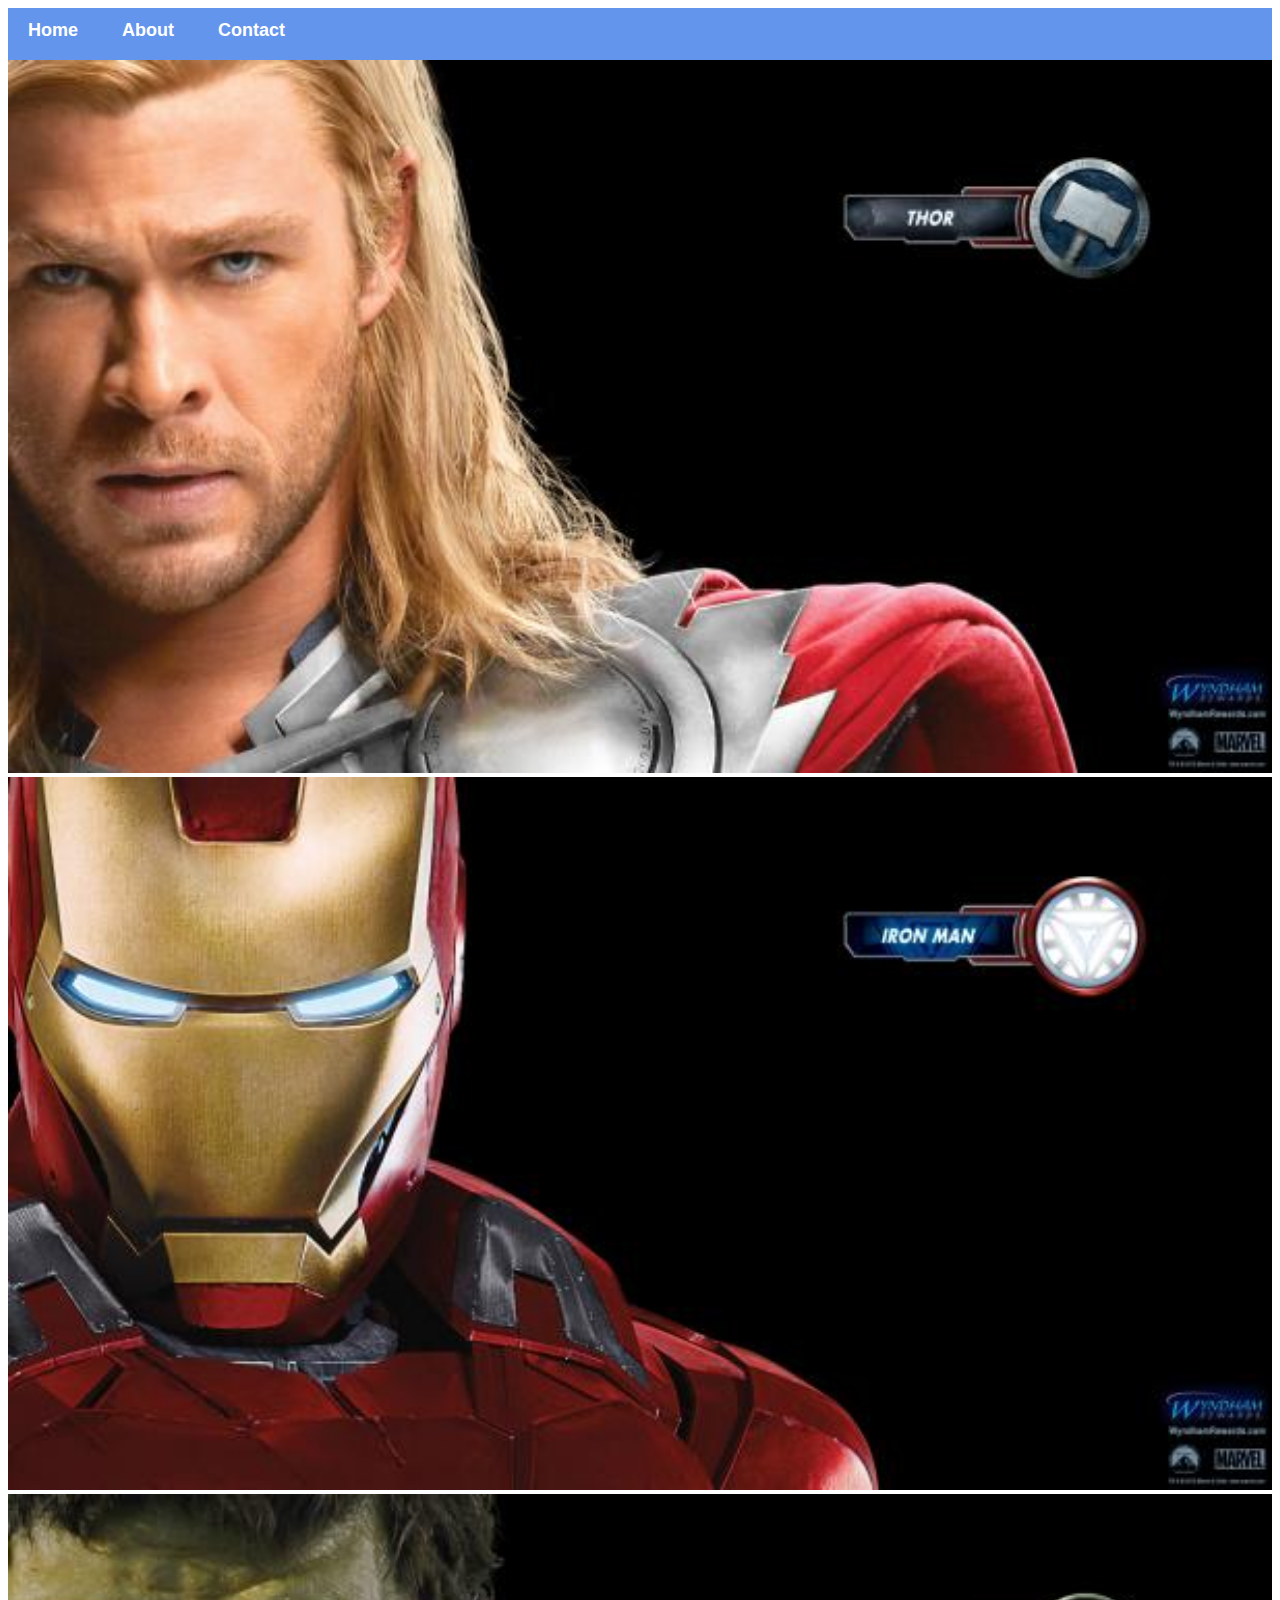
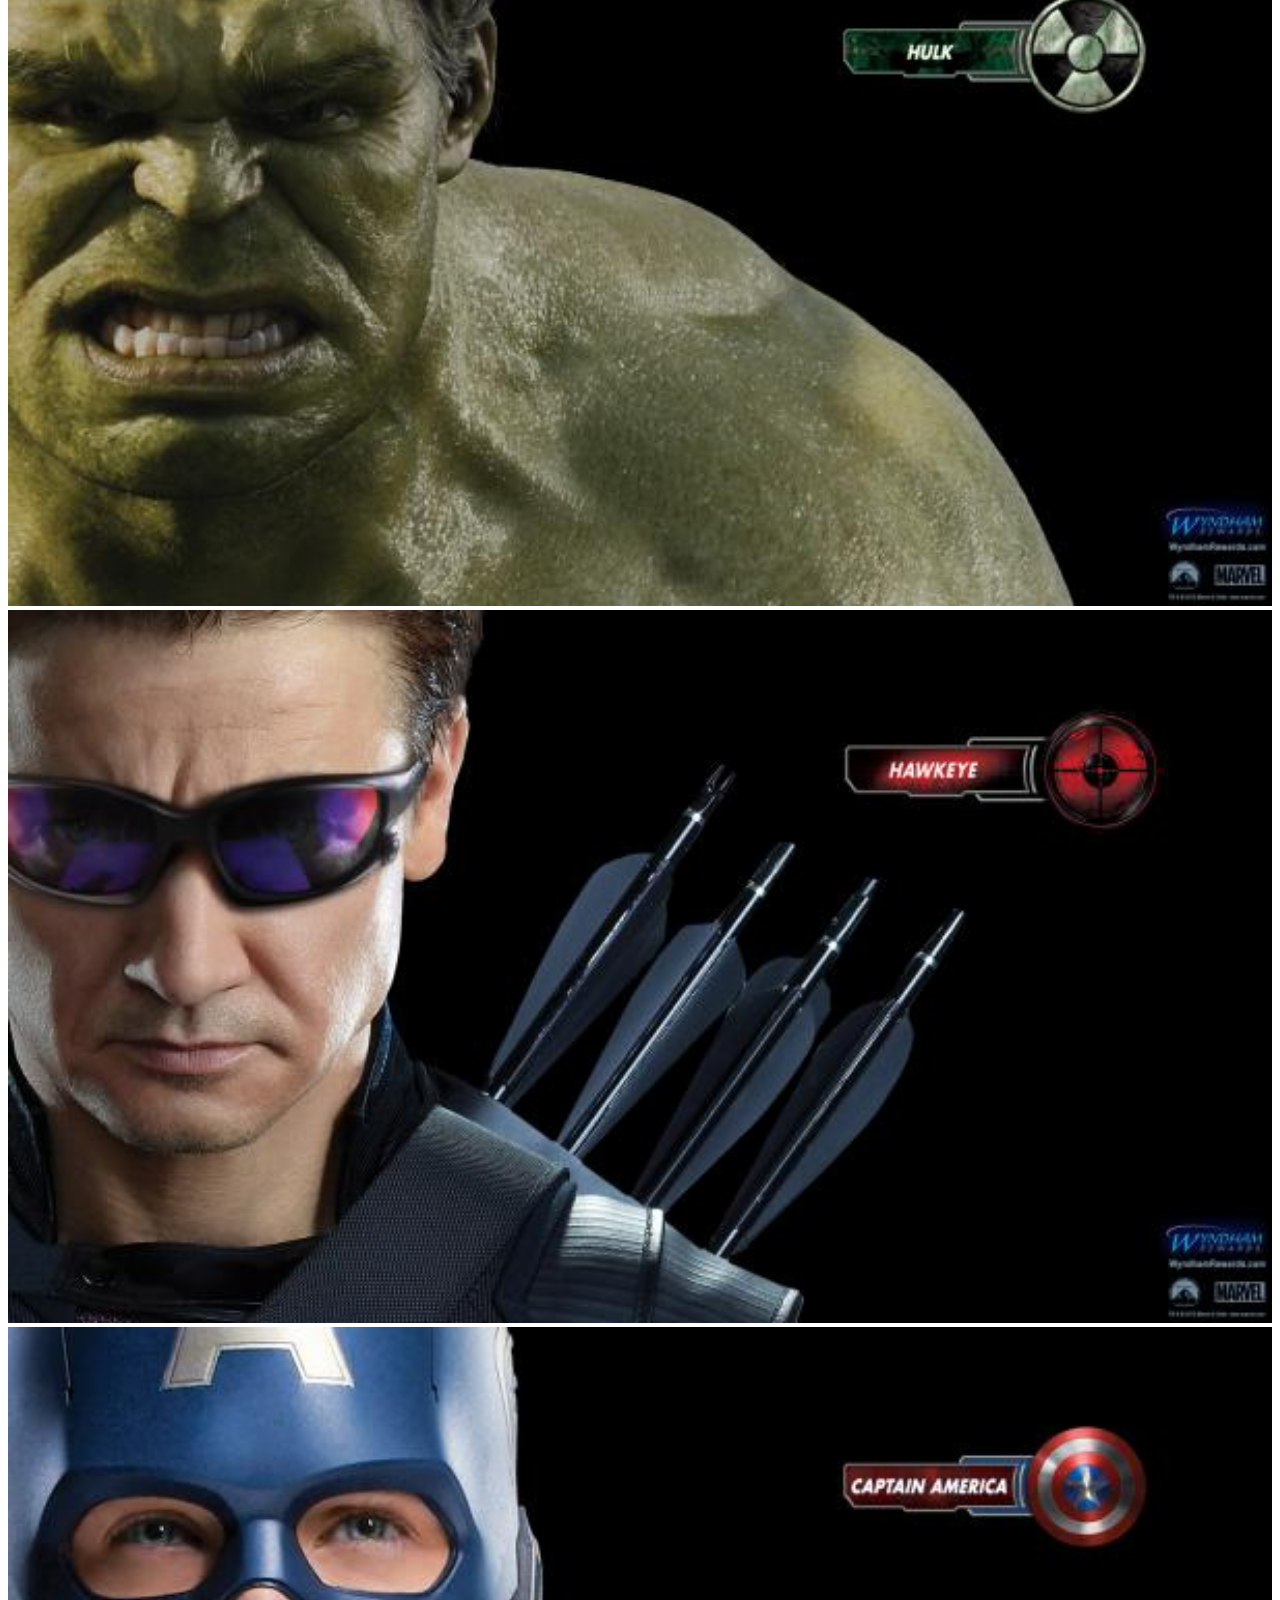
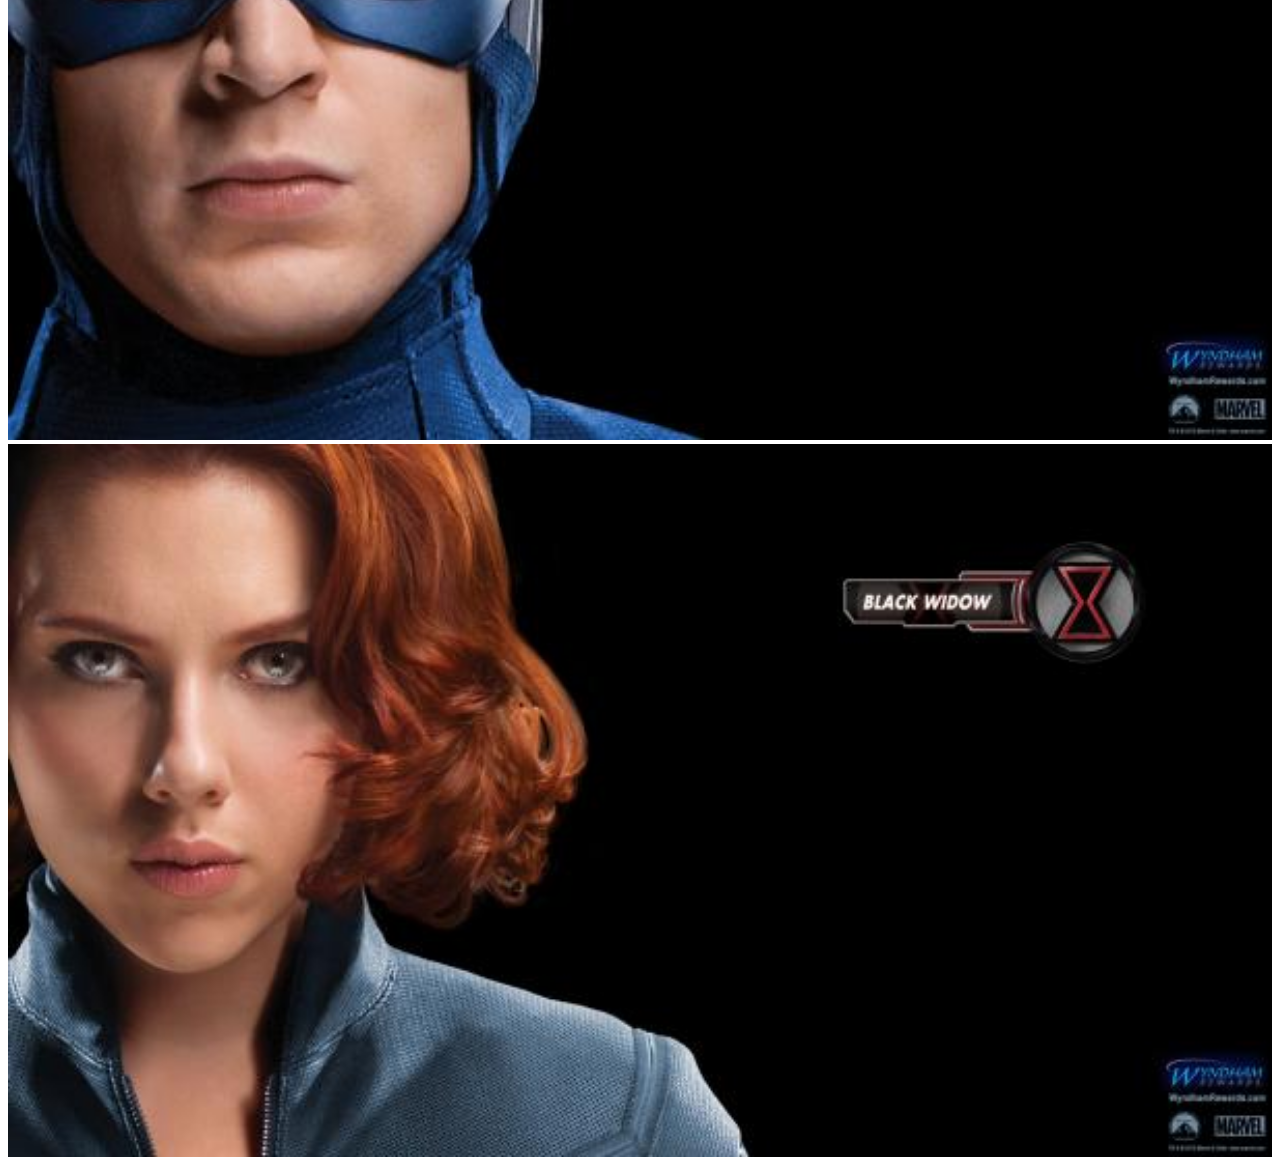
<file: index.html>
<!DOCTYPE html>
<html>
      <head>
            <link rel="stylesheet" href="style.css">
      </head>
      <body>
          <div id="menu">
          <a href="index.html">Home</a>
           <a href="about.html">About</a>
               <a href="contact.html">Contact</a>
          </div>
           <div class="gallery">
               <a href="avenger-1.html"><img src="images/avengers_01.jpg"/></a>
                <a href="avenger-2.html"><img src="images/avengers_02.jpg"/></a>
                <a href="avenger-3.html"><img src="images/avengers_03.jpg"/></a>
                <a href="avenger-4.html"><img src="images/avengers_04.jpg"/></a>
                <a href="avenger-5.html"><img src="images/avengers_05.jpg"/></a>
                <a href="avenger-6.html"><img src="images/avengers_06.jpg"/></a>
           </div>
         
      </body>
</html>
</file>
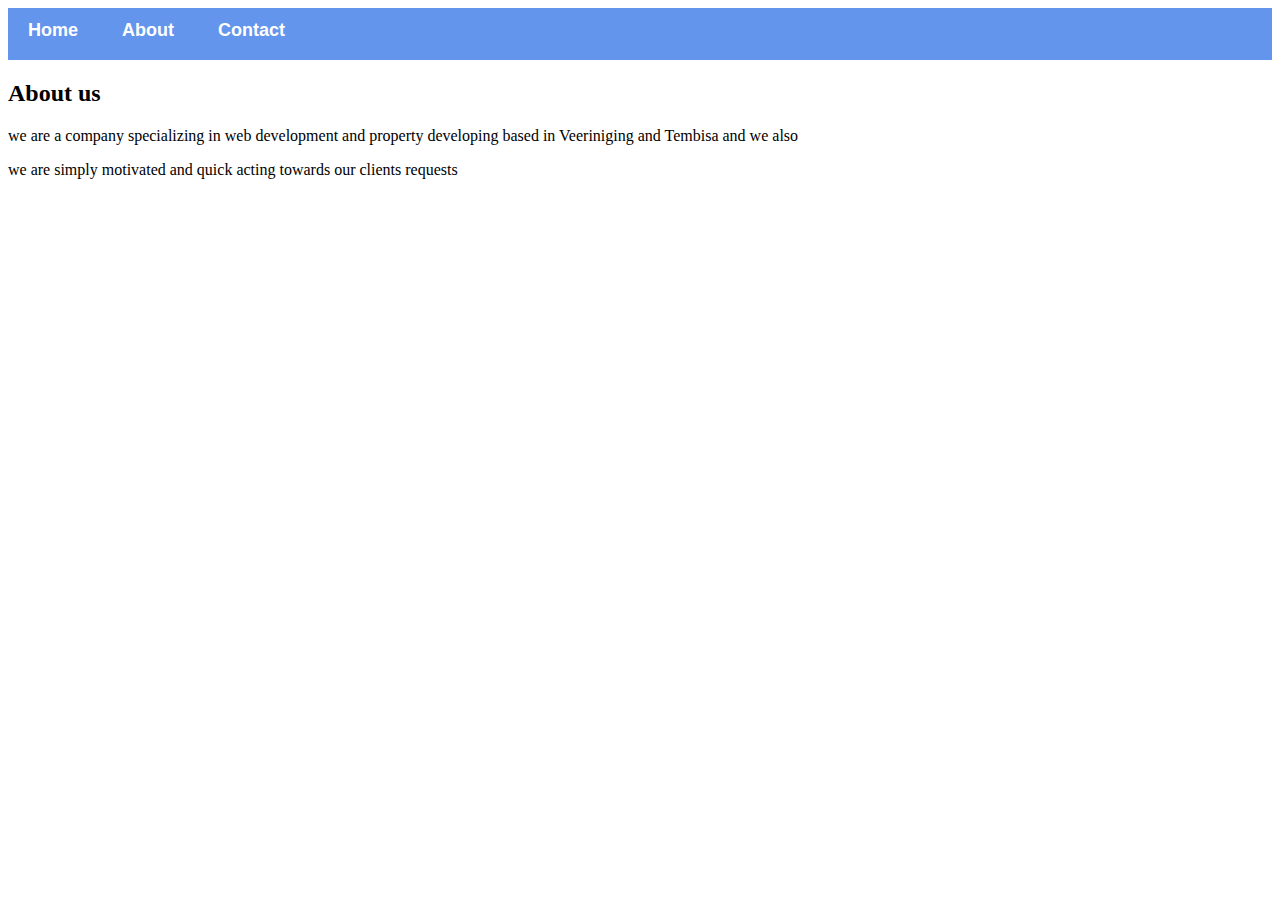
<file: about.html>
<!DOCTYPE html>
<html>
      <head>
            <link rel="stylesheet" href="style.css">
      </head>
      <body>
           <div id="menu">
               <a href="index.html">Home</a>
               <a href="about.html">About</a>
               <a href="contact.html">Contact</a>
           </div>
          
          <h2>About us</h2>
           <p>we are a company specializing in web development and property developing based in Veeriniging and Tembisa and we also </p>
          <P>we are simply motivated and quick acting towards our clients requests</P>
      </body>
</html>
</file>
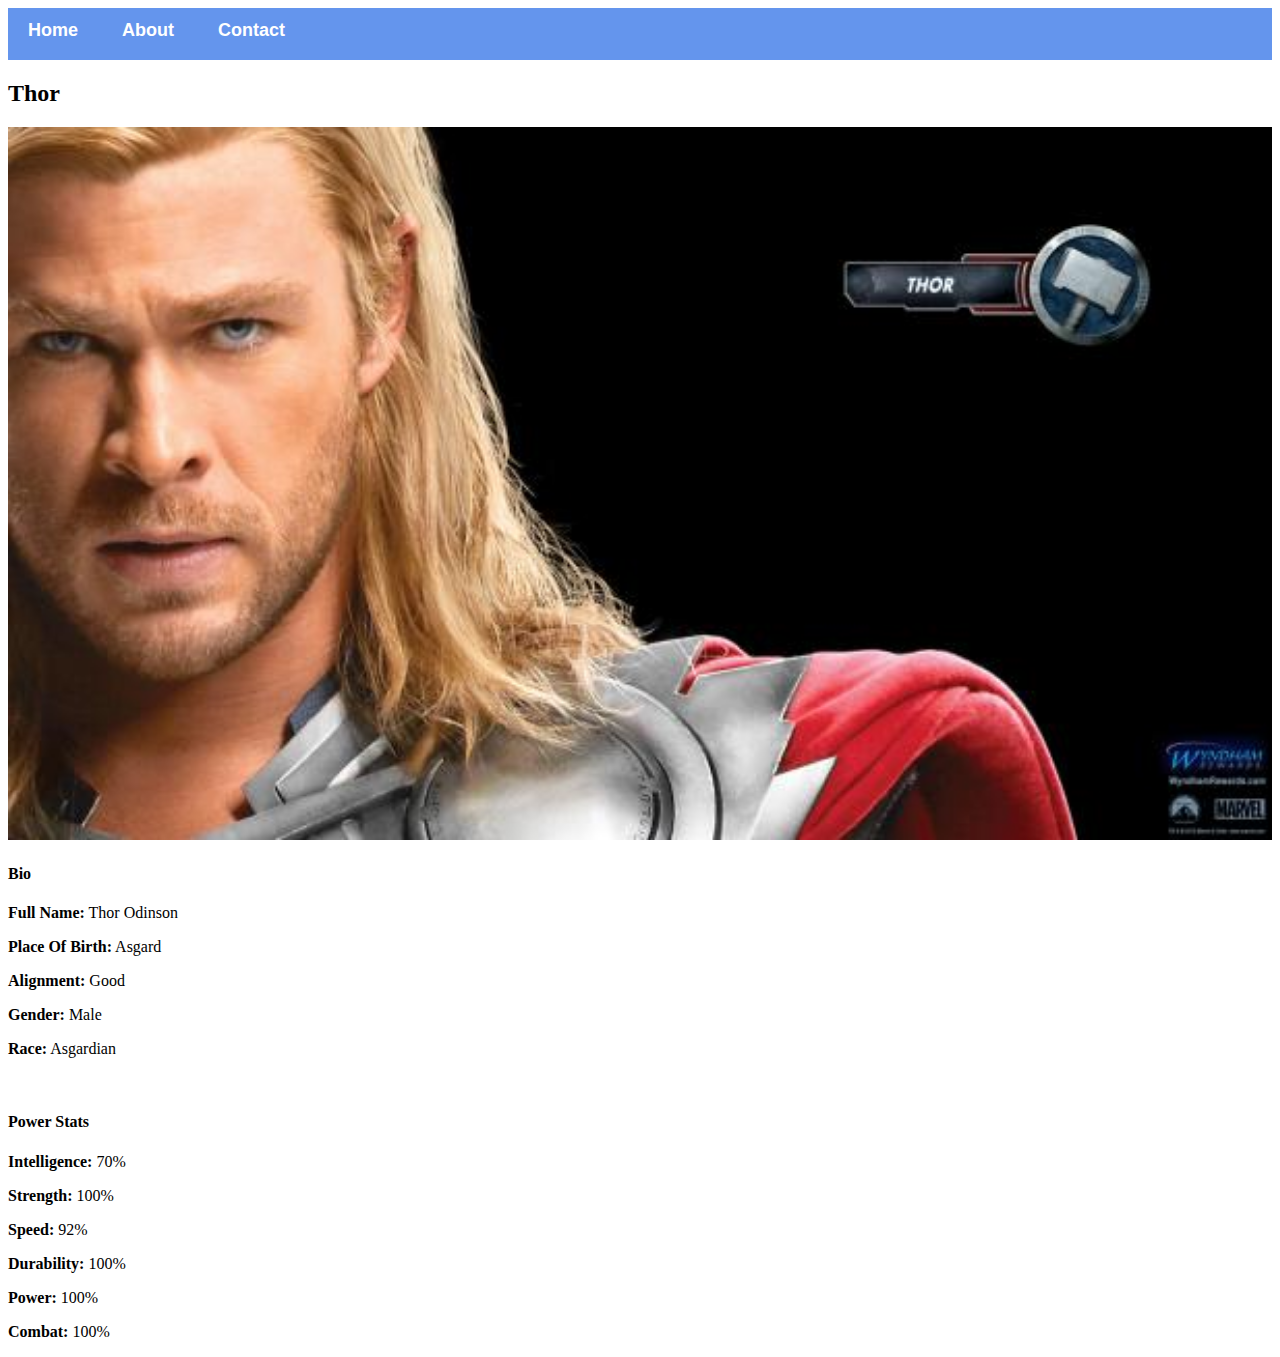
<file: avenger-1.html>
<!DOCTYPE html>
<html>
      <head>
            <link rel="stylesheet" href="style.css">
      </head>
      <body>
           <div id="menu">
          <a href="index.html">Home</a>
           <a href="about.html">About</a>
               <a href="contact.html">Contact</a>
          </div>
          
          <h2>Thor</h2>
           <div class="gallery">
               <img src="images/avengers_01.jpg"/>
           </div>
           <h4>Bio</h4> 
          <p><b>Full Name:</b> Thor Odinson</p> 
          <p><b>Place Of Birth:</b> Asgard</p> 
          <p><b>Alignment:</b> Good</p> 
           <p><b>Gender:</b> Male</p>
          <p><b>Race:</b> Asgardian</p> 
          <br/>
          <h4>Power Stats</h4>
          <p><b>Intelligence:</b> 70%</p>
          <p><b>Strength:</b> 100%</p>
          <p><b>Speed:</b> 92%</p>
          <p><b>Durability:</b> 100%</p>
          <p><b>Power:</b> 100%</p>
          <p><b>Combat:</b> 100%</p>
      </body>
</html>
</file>
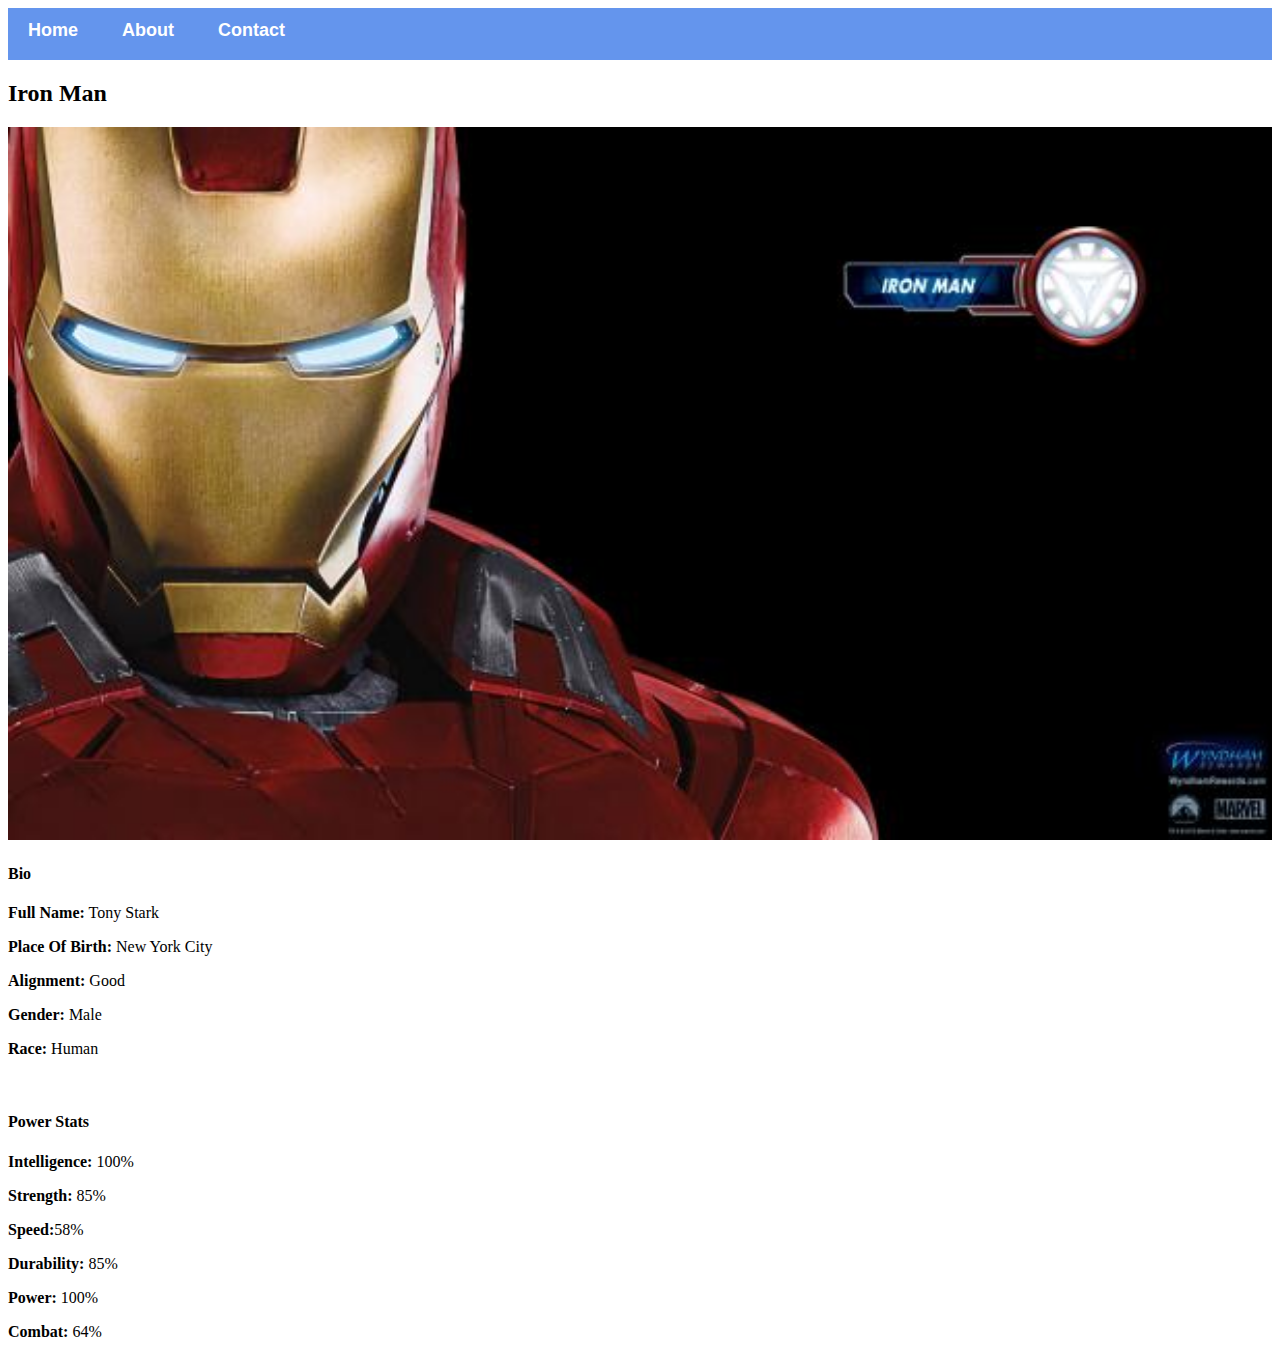
<file: avenger-2.html>
<!DOCTYPE html>
<html>
      <head>
            <link rel="stylesheet" href="style.css">
      </head>
      <body>
           <div id="menu">
          <a href="index.html">Home</a>
           <a href="about.html">About</a>
               <a href="contact.html">Contact</a>
          </div>
          
          <h2>Iron Man</h2>
           <div class="gallery">
               <img src="images/avengers_02.jpg"/>
           </div>
           <h4>Bio</h4> 
          <p><b>Full Name:</b> Tony Stark</p> 
          <p><b>Place Of Birth:</b> New York City</p> 
          <p><b>Alignment:</b> Good</p>
           <p><b>Gender:</b> Male</p>
          <p><b>Race:</b> Human</p> 
          <br/>
          <h4>Power Stats</h4>
          <p><b>Intelligence:</b> 100%</p>
          <p><b>Strength:</b> 85%</p>
          <p><b>Speed:</b>58%</p>
          <p><b>Durability:</b> 85%</p>
          <p><b>Power:</b> 100%</p>
          <p><b>Combat:</b> 64%</p>
      </body>
</html>
</file>
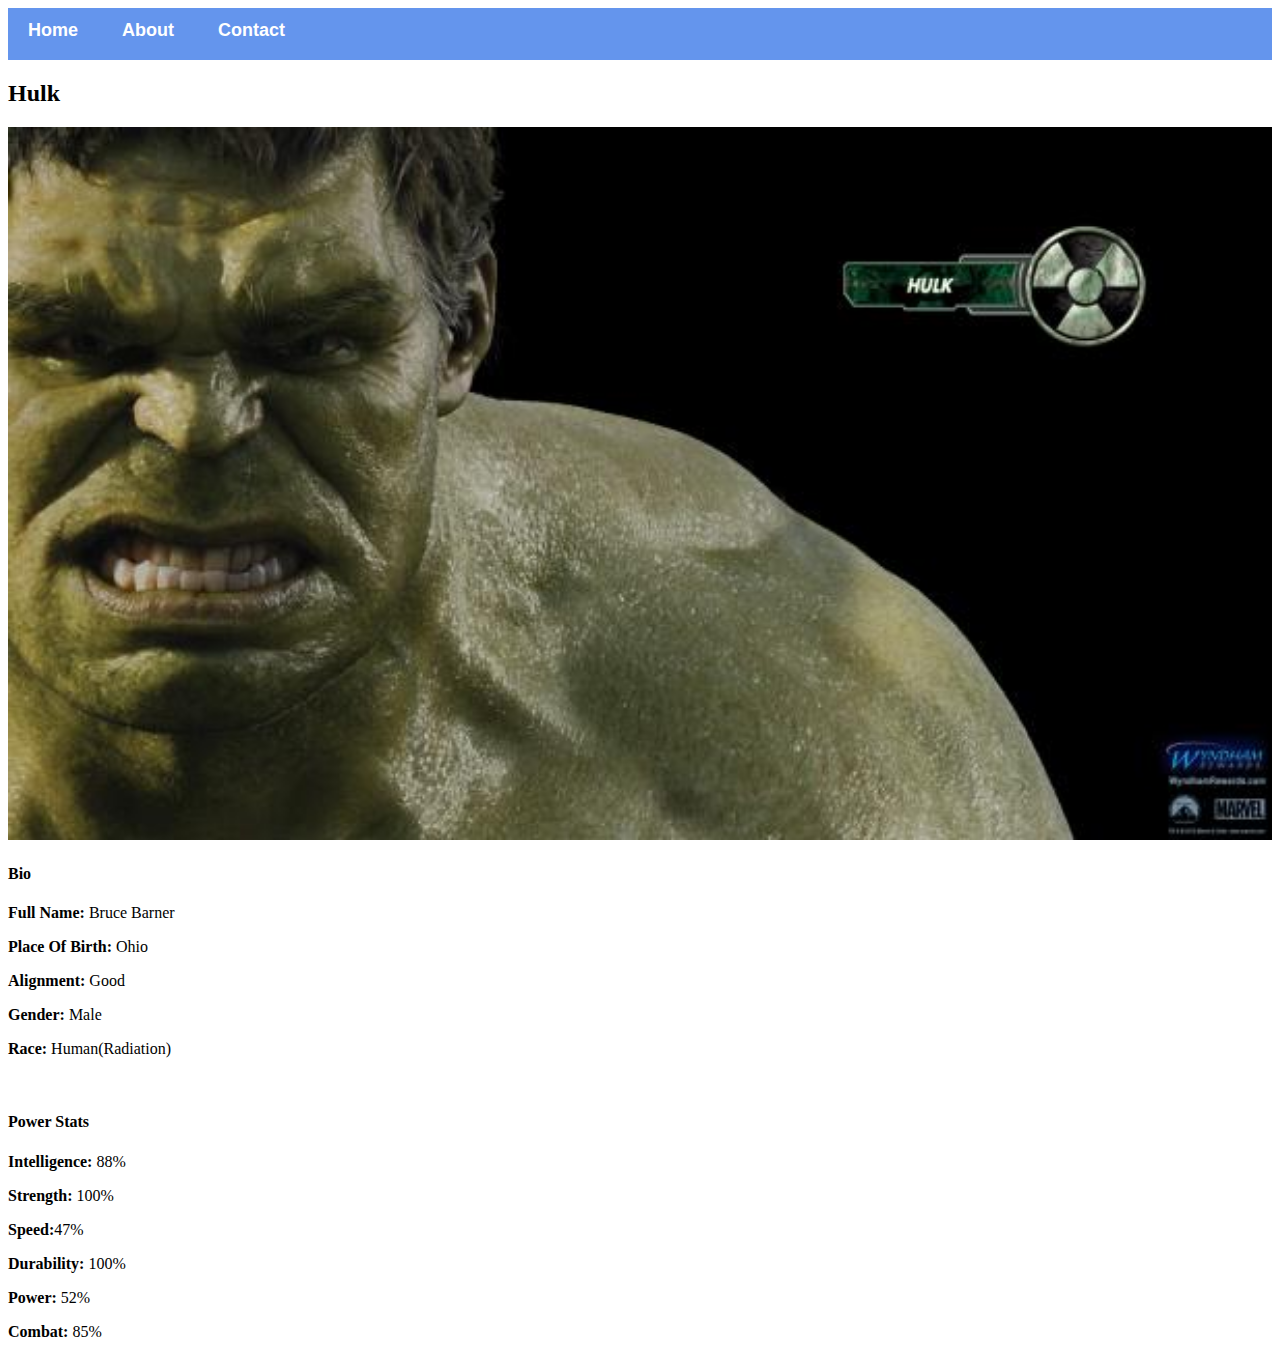
<file: avenger-3.html>
<!DOCTYPE html>
<html>
      <head>
            <link rel="stylesheet" href="style.css">
      </head>
      <body>  
           <div id="menu">
          <a href="index.html">Home</a>
           <a href="about.html">About</a>
               <a href="contact.html">Contact</a>
          </div>
          
          <h2>Hulk</h2>
           <div class="gallery">
               <img src="images/avengers_03.jpg"/>
           </div>
           <h4>Bio</h4> 
          <p><b>Full Name:</b> Bruce Barner</p> 
          <p><b>Place Of Birth:</b> Ohio</p> 
          <p><b>Alignment:</b> Good</p> 
           <p><b>Gender:</b> Male</p>
          <p><b>Race:</b> Human(Radiation)</p> 
          <br/>
          <h4>Power Stats</h4>
          <p><b>Intelligence:</b> 88%</p>
          <p><b>Strength:</b> 100%</p>
          <p><b>Speed:</b>47%</p>
          <p><b>Durability:</b> 100%</p>
          <p><b>Power:</b> 52%</p>
          <p><b>Combat:</b> 85%</p>
      </body>
</html>
</file>
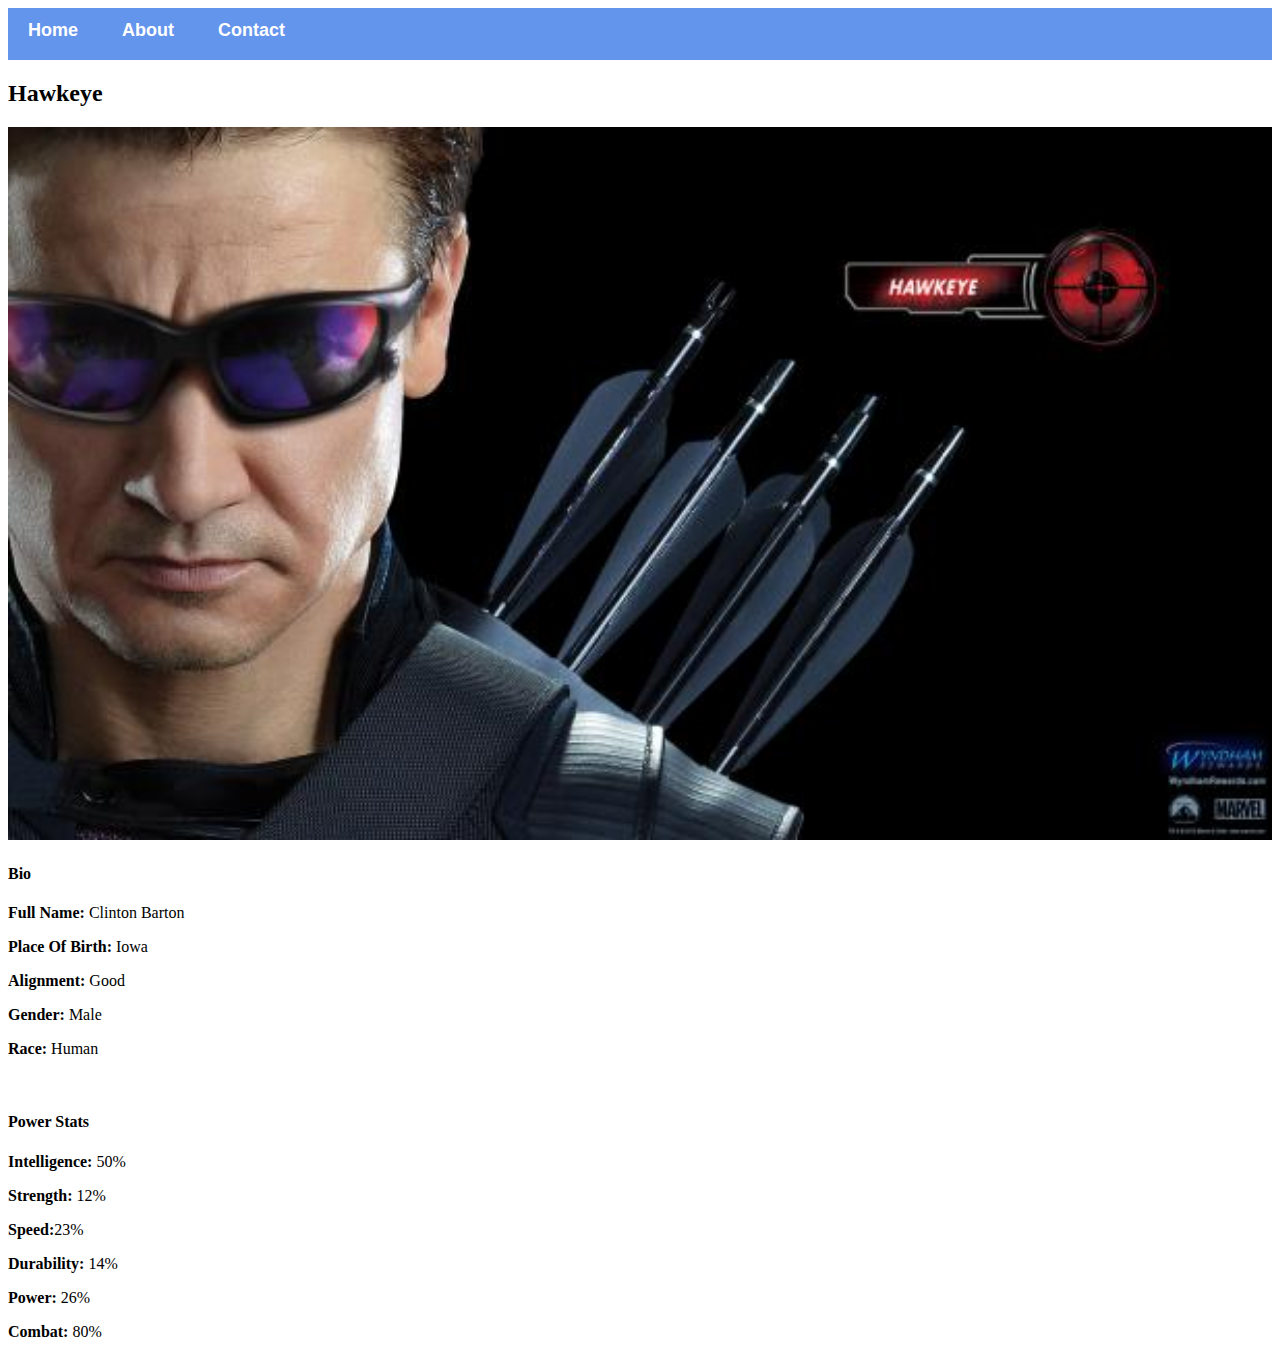
<file: avenger-4.html>
<!DOCTYPE html>
<html>
      <head>
            <link rel="stylesheet" href="style.css">
      </head>
      <body>
           <div id="menu">
          <a href="index.html">Home</a>
           <a href="about.html">About</a>
               <a href="contact.html">Contact</a>
          </div>
          
          <h2>Hawkeye</h2>
           <div class="gallery">
               <img src="images/avengers_04.jpg"/>
           </div>
           <h4>Bio</h4> 
          <p><b>Full Name:</b> Clinton Barton</p> 
          <p><b>Place Of Birth:</b> Iowa</p> 
          <p><b>Alignment:</b> Good</p> 
          <p><b>Gender:</b> Male</p>
          <p><b>Race:</b> Human</p> 
          <br/>
          <h4>Power Stats</h4>
          <p><b>Intelligence:</b> 50%</p>
          <p><b>Strength:</b> 12%</p>
          <p><b>Speed:</b>23%</p>
          <p><b>Durability:</b> 14%</p>
          <p><b>Power:</b> 26%</p>
          <p><b>Combat:</b> 80%</p>
      </body>
</html>
</file>
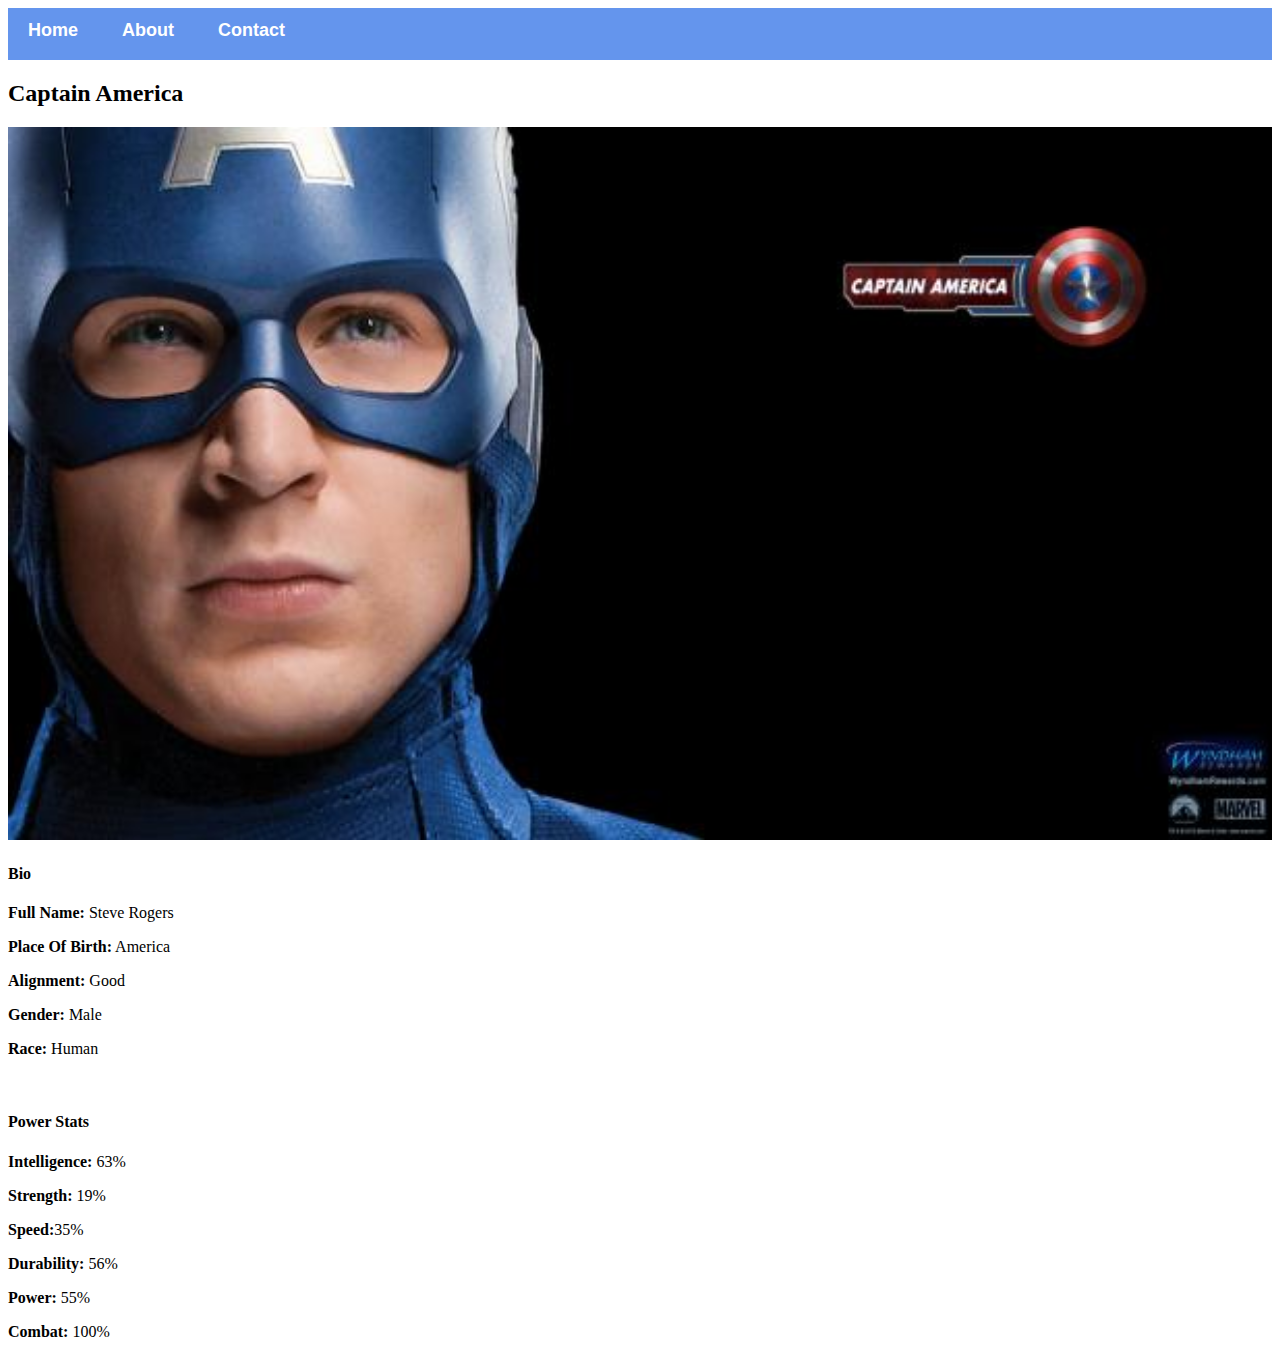
<file: avenger-5.html>
<!DOCTYPE html>
<html>
      <head>
            <link rel="stylesheet" href="style.css">
      </head>
      <body>
           <div id="menu">
          <a href="index.html">Home</a>
           <a href="about.html">About</a>
               <a href="contact.html">Contact</a>
          </div>
          
          <h2>Captain America</h2>
           <div class="gallery">
               <img src="images/avengers_05.jpg"/>
           </div>
           <h4>Bio</h4> 
          <p><b>Full Name:</b> Steve Rogers</p> 
          <p><b>Place Of Birth:</b> America</p> 
          <p><b>Alignment:</b> Good</p> 
            <p><b>Gender:</b> Male</p>
          <p><b>Race:</b> Human</p> 
          <br/>
          <h4>Power Stats</h4>
          <p><b>Intelligence:</b> 63%</p>
          <p><b>Strength:</b> 19%</p>
          <p><b>Speed:</b>35%</p>
          <p><b>Durability:</b> 56%</p>
          <p><b>Power:</b> 55%</p>
          <p><b>Combat:</b> 100%</p>
      </body>
</html>
</file>
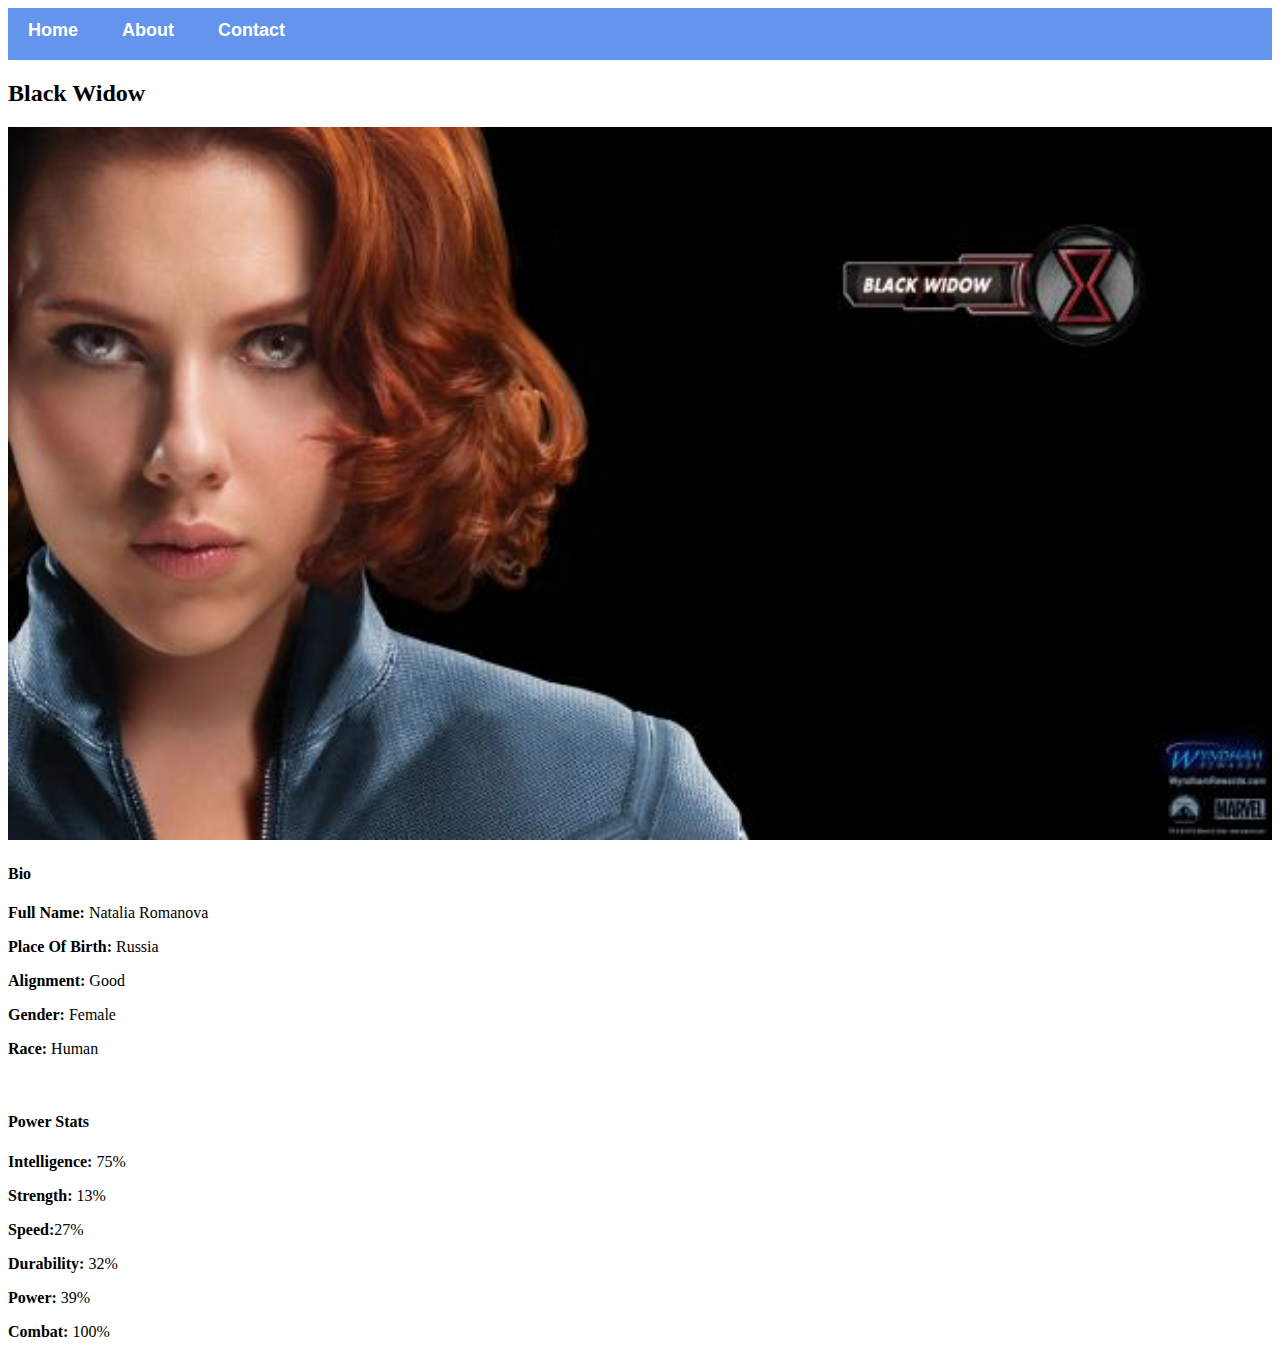
<file: avenger-6.html>
<!DOCTYPE html>
<html>
      <head>
            <link rel="stylesheet" href="style.css">
      </head>
      <body>
           <div id="menu">
          <a href="index.html">Home</a>
           <a href="about.html">About</a>
               <a href="contact.html">Contact</a>
          </div>
          
          <h2>Black Widow</h2>
           <div class="gallery">
               <img src="images/avengers_06.jpg"/>
           </div>
           <h4>Bio</h4> 
          <p><b>Full Name:</b> Natalia Romanova</p> 
          <p><b>Place Of Birth:</b> Russia</p> 
          <p><b>Alignment:</b> Good</p> 
          <p><b>Gender:</b> Female</p>
          <p><b>Race:</b> Human</p> 
          <br/>
          <h4>Power Stats</h4>
          <p><b>Intelligence:</b> 75%</p>
          <p><b>Strength:</b> 13%</p>
          <p><b>Speed:</b>27%</p>
          <p><b>Durability:</b> 32%</p>
          <p><b>Power:</b> 39%</p>
          <p><b>Combat:</b> 100%</p>
      </body>
</html>
</file>
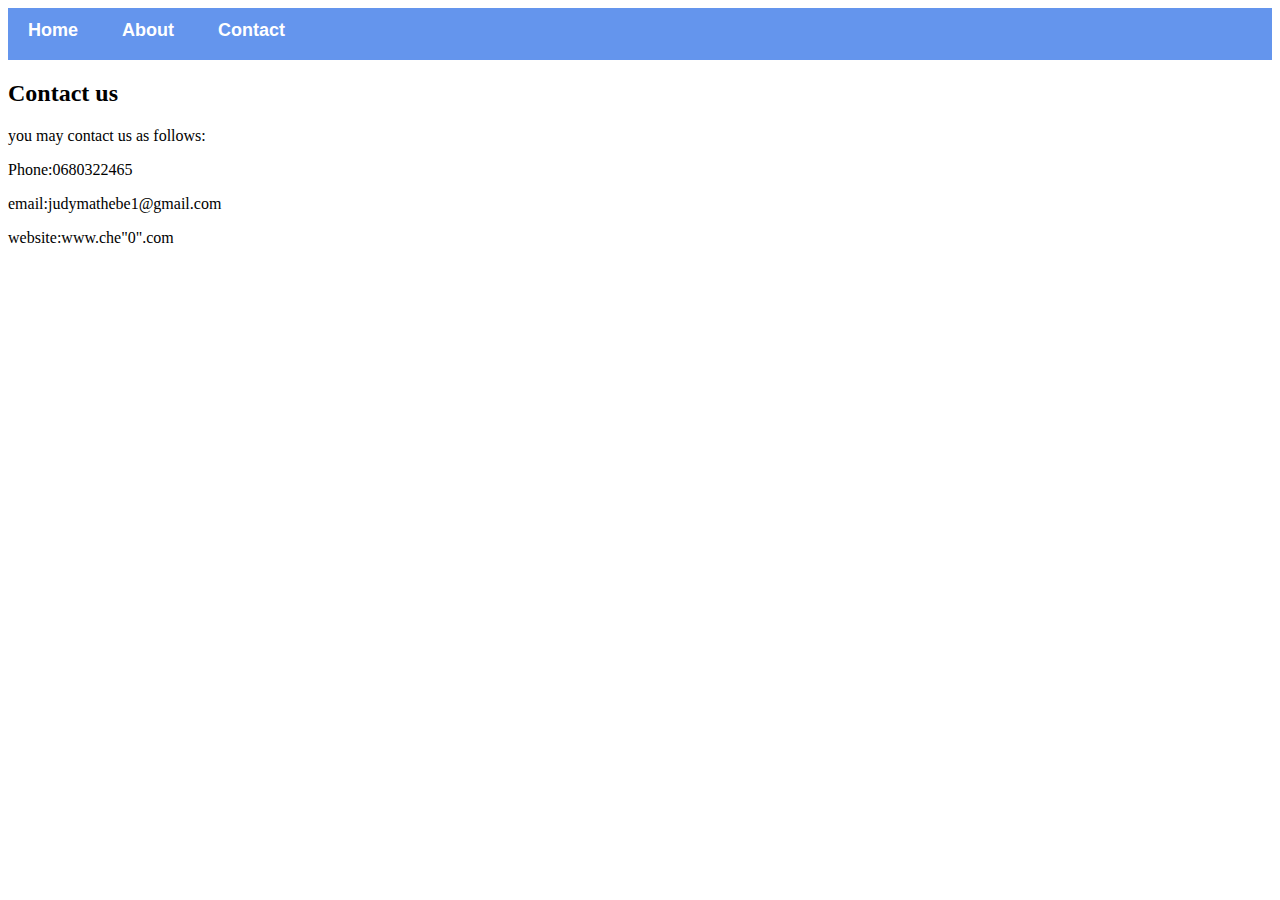
<file: contact.html>
<!DOCTYPE html>
<html>
      <head>
            <link rel="stylesheet" href="style.css">
      </head>
      <body>
        <div id="menu">
            <a href="index.html">Home</a>
            <a href="about.html">About</a>
               <a href="contact.html">Contact</a>
        </div>
          
          <h2>Contact us</h2>
          <p>you may contact us as follows:</p>
          <p>Phone:0680322465</p>
          <p>email:judymathebe1@gmail.com</p>
          <p>website:www.che"0".com</p>
         
      </body>
</html>
</file>
<file: style.css>
.gallery img{
    width: 100%;
}

#menu{
width:100%;
    height:40px;
    background-color: cornflowerblue;
    padding-top: 12px;
}

#menu a{
    color:#ffffff;
    font-family: Helvetica, sans-serif;
    font-size: 18px;
    text-decoration: none;
    font-weight: 800;
    
    
    padding-left: 20px;
    padding-right: 20px;
}

#menu a:hover{
    color:#5077bd;

}
</file>
